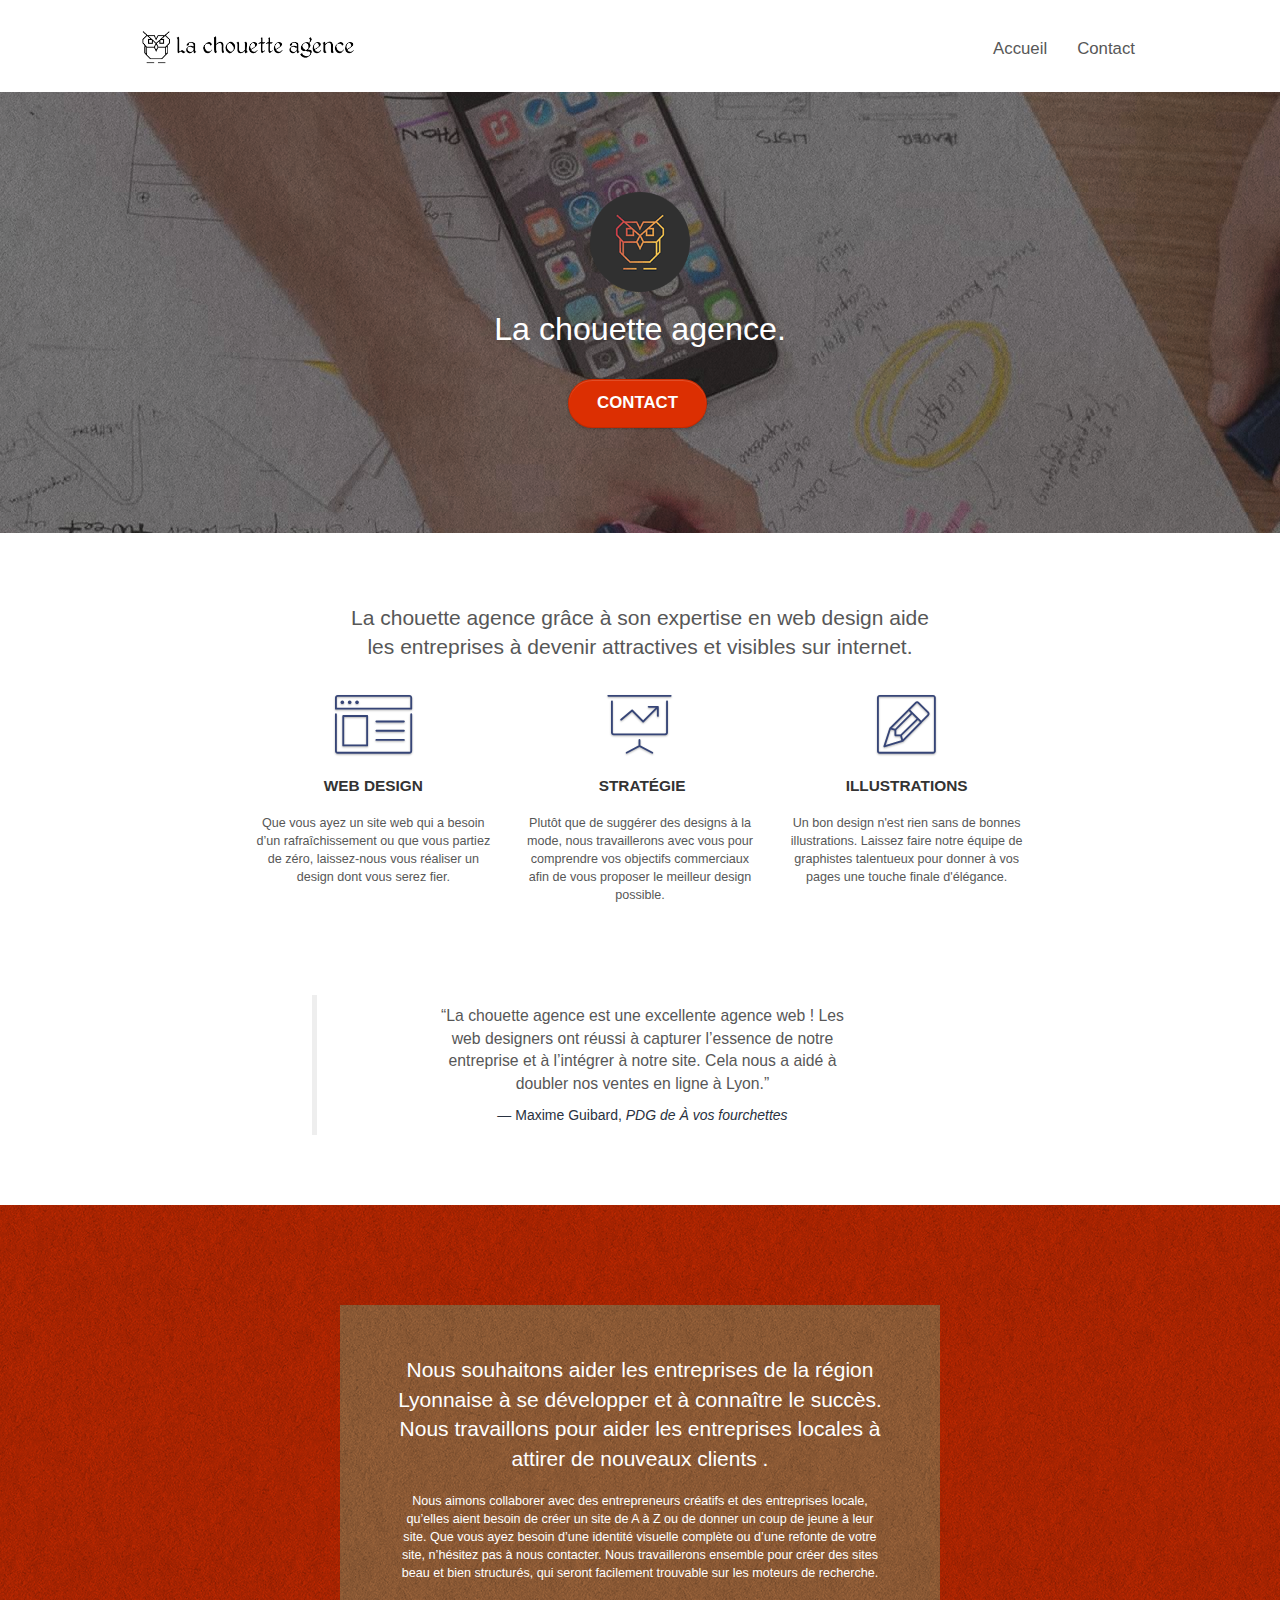
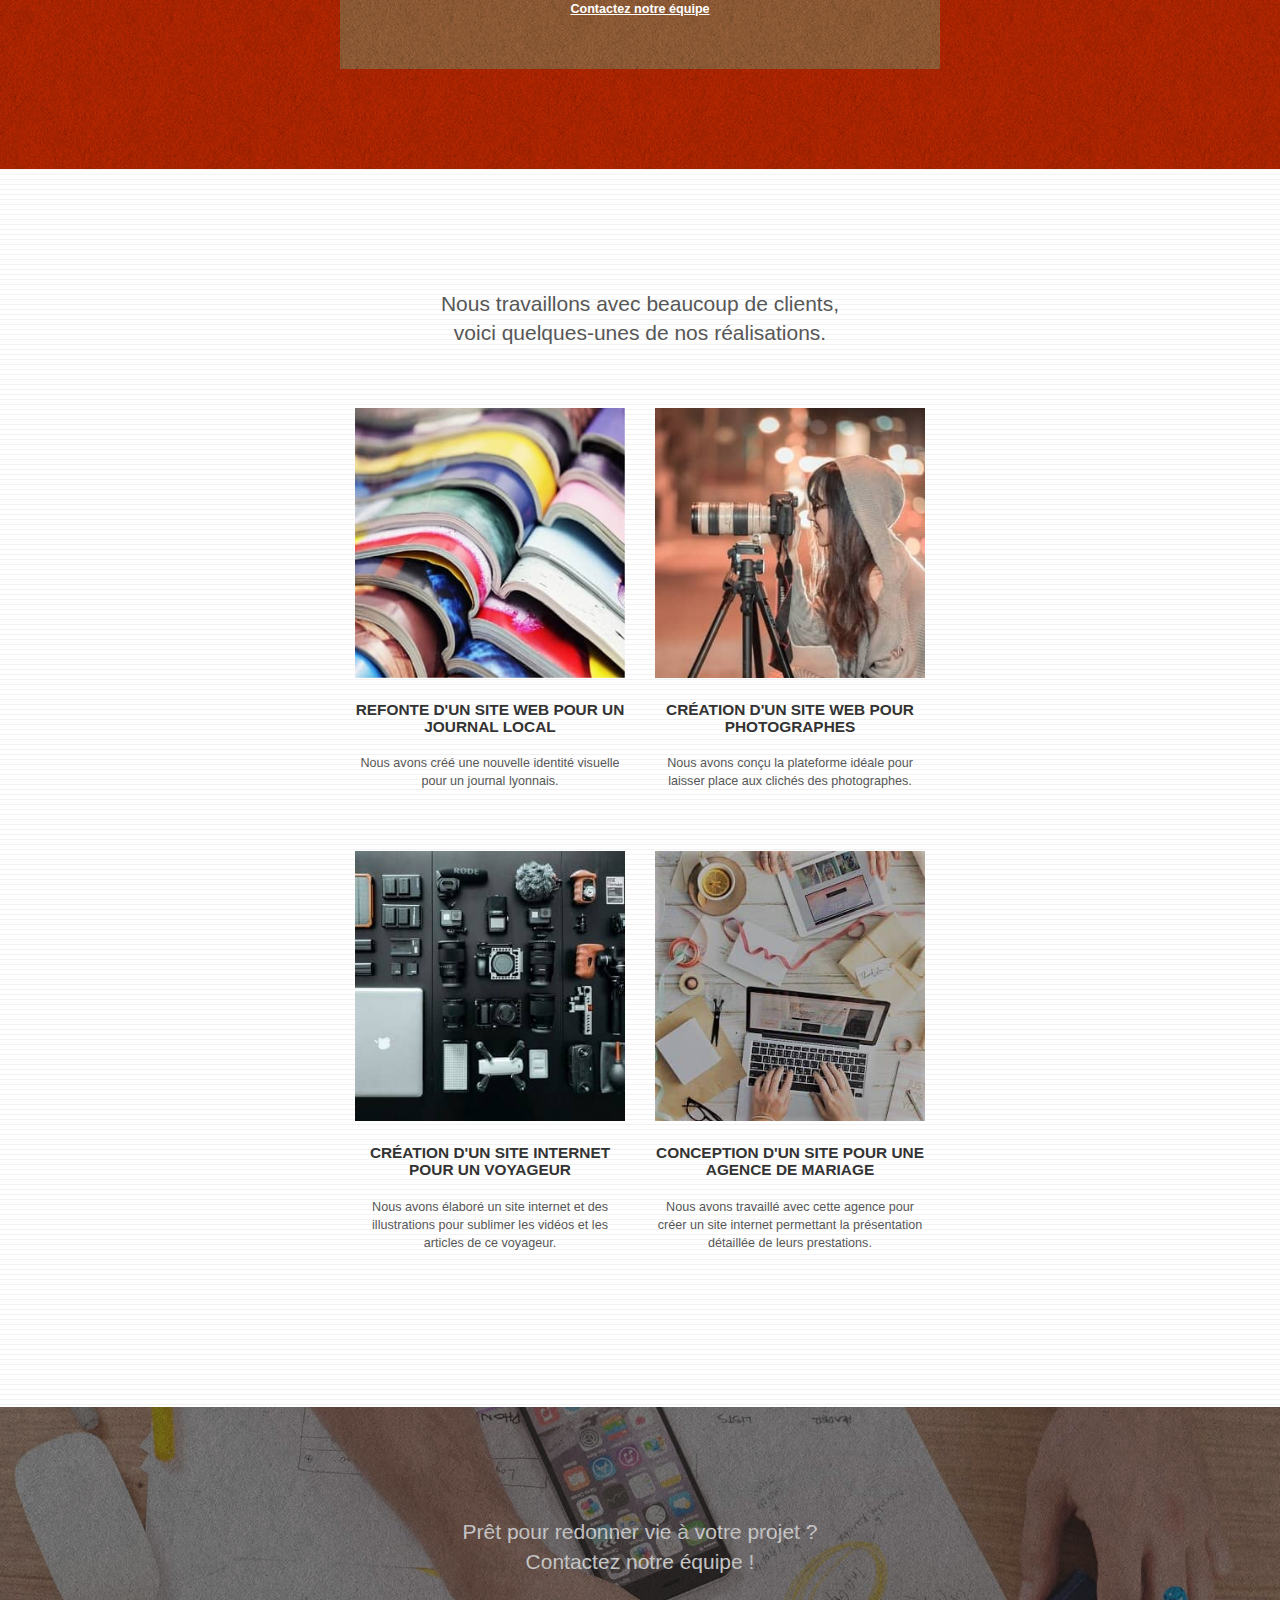
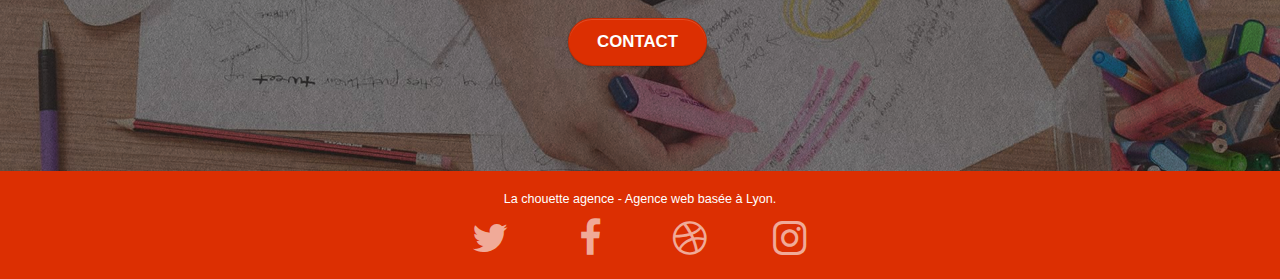
<file: index.html>
<!doctype html>
<html lang="fr">
<head>
    <meta charset="utf-8">
    <meta name="keywords" content="entreprise web design Lyon">
    <meta name="description" content="La chouette agence est une entreprise de web design basée à Lyon. 
	Notre travail combine créativité et qualité pour des marques et des entreprises qui se tournent vers l'avenir.">
	<meta name="viewport" content="width=device-width, initial-scale=1.0, viewport-fit=cover">
	<link rel="shortcut icon" type="image/png" href="favicon.jpg">
	<script async src="./js/jquery-2.1.0.min.js"></script>
	<script async src="./js/bootstrap.min.js"></script>
	<link rel="stylesheet" type="text/css" href="./css/bootstrap.min.css">
	<link rel="stylesheet" type="text/css" href="style.min.css">

    <title>Travaillez avec la meilleur entreprise de web design Lyonnaise! - La chouette agence</title>

    
<!-- Analytics -->
 
<!-- Analytics END -->
    
</head>
<body>
<!-- Principal conteneur -->
<div class="page-container">
    
<!-- bloc-0 -->
<header class="bloc bgc-white l-bloc " id="bloc-0">
	<div class="container bloc-sm">

		<nav class="navbar row " aria-label="Menu principal">
			<div class="navbar-header">
				<a class="navbar-brand" href="index.html"><img src="img/la-chouette-agence.png" alt="Nom de l'agence accompagné du logo de l'entreprise" height="40" /></a>
				<button id="nav-toggle" type="button" class="ui-navbar-toggle navbar-toggle" data-toggle="collapse" data-target=".navbar-1">
					<span class="sr-only">Toggle navigation</span><span class="icon-bar"></span><span class="icon-bar"></span><span class="icon-bar"></span>
				</button>
			</div>
			<div class="collapse navbar-collapse navbar-1 special-dropdown-nav">
				<ul class="site-navigation nav navbar-nav">
					<li>
						<a href="index.html">Accueil</a>
					</li>
					<li>
					</li>
					<li>
						<a href="page2.html">Contact</a>
					</li>
				</ul>
			</div>
		</nav>
	</div>
</header>
<!-- bloc-0 END -->

<!-- bloc-1-presentation -->
<section class="bloc bgc-dark-slate-blue bg-banniere d-bloc bg-t-edge bloc-bg-texture texture-paper b-parallax" aria-label="Présentation de l'entreprise" id="bloc-1-hero">
	<div class="container bloc-lg">
		<div class="row tight-width-whitespace">
			<div class="col-sm-12">
				<img src="img/logo.png" class="center-block image-resize-mode" width="100" alt="logo de l'entreprise en forme de chouette bien sûr" />
				<h1 class="text-center hero-bloc-text tc-white ">
					La chouette agence.
				</h1>
				<div class="text-center">
					<a href="page2.html" class="btn btn-lg btn-clean btn-rd cta-hero btn-atomic-tangerine" id="cta-hero">Contact</a>
				</div>
			</div>
		</div>
	</div>
</section>
<!-- bloc-1-presentation END -->

<!-- bloc-2-services -->
<section class="bloc bgc-white l-bloc" aria-label="Nos services" id="bloc-2-services">
	<div class="container bloc-md">
		<div class="row">
			<div class="col-sm-12 text-center">
				<h2>La chouette agence grâce à son expertise en web design aide
					<br/>les entreprises à devenir attractives et visibles sur internet.</h2>
			</div>
		</div>
		<div class="row voffset-lg med-width-whitespace">
			<figure class="col-sm-4">
				<div class="text-center">
					<span class="et-icon-browser sm-shadow icon-dark-slate-blue icons icon-lg"></span>
				</div>
				<h3 class="mg-md text-center">
					Web design
				</h3>
				<p class="text-center ">
					Que vous ayez un site web qui a besoin d&rsquo;un rafraîchissement ou que vous partiez de zéro, laissez-nous vous réaliser un design dont vous serez fier.
				</p>
			</figure>
			<figure class="col-sm-4">
				<div class="text-center">
					<span class="et-icon-presentation sm-shadow icon-dark-slate-blue icons icon-lg"></span>
				</div>
				<h3 class="mg-md text-center">
					&nbsp;Stratégie
				</h3>
				<p class="text-center ">
					Plutôt que de suggérer des designs à la mode, nous travaillerons avec vous pour comprendre vos objectifs commerciaux afin de vous proposer le meilleur design possible.<br>
				</p>
			</figure>
			<figure class="col-sm-4">
				<div class="text-center">
					<span class="et-icon-edit sm-shadow icon-dark-slate-blue icons icon-lg"></span>
				</div>
				<h3 class="mg-md text-center">
					Illustrations
				</h3>
				<p class="text-center ">
					Un bon design n'est rien sans de bonnes illustrations. Laissez faire notre équipe de graphistes talentueux pour donner à vos pages une touche finale d'élégance.
				</p>
			</figure>
		</div>
		<div class="row voffset-lg voffset">
			<div class="col-xs-12 col-md-8 col-md-offset-2 text-center">
				<figure>
					<blockquote class="blockquote">
						<p>“La chouette agence est une excellente agence web ! Les 
							<br/>web designers ont réussi à capturer l’essence de notre 
							<br/>entreprise et à l’intégrer à notre site. Cela nous a aidé à 
							<br/>doubler nos ventes en ligne à Lyon.”</p>
							<footer class="blockquote-footer">Maxime Guibard, <cite title="Source Title">PDG de &Agrave; vos fourchettes</cite></footer>
						</blockquote>
				</figure>

			</div>
		</div>
	</div>
</section>
<!-- bloc-2-services END -->

<!-- bloc-3-what-i-do -->
<section class="bloc tc-white bgc-atomic-tangerine bg-presentation d-bloc bloc-bg-texture texture-paper b-parallax" aria-label="Ce que nous faisons" id="bloc-3-what-i-do">
	<div class="container bloc-lg">
		<div class="row tight-width-whitespace black-background">
			<div class="col-sm-12">
				<h2 class="mg-md text-center tc-white">
					Nous souhaitons aider les entreprises de la région Lyonnaise à se développer et à connaître le succès. Nous travaillons pour aider les entreprises locales à attirer de nouveaux clients .<br>
				</h2>
				<p class="text-center white">
					Nous aimons collaborer avec des entrepreneurs créatifs et des entreprises locale, qu’elles aient besoin de créer un site de A à Z ou de donner un coup de jeune à leur site. 
					Que vous ayez besoin d’une identité visuelle complète ou d’une refonte de votre site, n’hésitez pas à nous contacter. Nous travaillerons ensemble pour créer des sites beau et bien structurés, qui seront facilement trouvable sur les moteurs de recherche. <br><br><a class="ltc-white bold-link" href="page2.html">Contactez notre équipe</a><br>
				</p>
			</div>
		</div>
	</div>
</section>
<!-- bloc-3-what-i-do END -->

<!-- bloc-4-portfolio -->
<section class="bloc bgc-white bg-lines-h2-bg bg-repeat l-bloc" aria-label="portfolio" id="bloc-4-portfolio">
	<div class="container bloc-lg">
		<div class="row">
			<div class="col-sm-12 text-center">
				<h2>Nous travaillons avec beaucoup de clients,
					<br/> voici quelques-unes de nos réalisations.</h2>
			</div>
		</div>
		<div class="row tight-width-whitespace portfolio-row">
			<div class="col-sm-6">
				<a href="#" data-lightbox="img/resize-1.jpg" data-gallery-id="gallery-1" data-caption="Refonte d'un site web pour un journal local" data-frame="snapshot-lb"><img src="img/resize-1.jpg" alt="Photo illustrant notre projet pour le site d'un journal Lyonnais" class="img-responsive portfolio-thumb center-block" /></a>
				<h3 class="mg-md text-center">
					Refonte d'un site web pour un journal local
				</h3>
				<p class="text-center">
					Nous avons créé une nouvelle identité visuelle pour un journal lyonnais.
				</p>
			</div>
			<div class="col-sm-6">
				<a href="#" data-lightbox="img/resize-2.jpg" data-gallery-id="gallery-1" data-caption="Création d'un site web pour photographes" data-frame="snapshot-lb"><img src="img/resize-2.jpg" class="img-responsive portfolio-thumb center-block" alt="Illustration du projet réalisé pour un photographe professionnel" /></a>
				<h3 class="mg-md text-center">
					Création d'un site web pour photographes
				</h3>
				<p class="text-center">
					Nous avons conçu la plateforme idéale pour laisser place aux clichés des photographes.
				</p>
			</div>
		</div>
		<div class="row tight-width-whitespace portfolio-row">
			<div class="col-sm-6">
				<a href="#" data-lightbox="img/3.jpg" data-gallery-id="gallery-1" data-caption="Création d'un site internet pour un voyageur" data-frame="snapshot-lb"><img src="img/3.jpg" class="img-responsive portfolio-thumb center-block" alt="Photo du projet de blog pour un site orienté voyage."/></a>
				<h3 class="mg-md text-center">
					Création d'un site internet pour un voyageur
				</h3>
				<p class="text-center">
					Nous avons élaboré un site internet et des illustrations pour sublimer les vidéos et les articles de ce voyageur.
				</p>
			</div>
			<div class="col-sm-6">
				<a href="#" data-lightbox="img/4.jpg" data-gallery-id="gallery-1" data-caption="Conception d'un site pour une agence de mariage" data-frame="snapshot-lb"><img src="img/4.jpg" class="img-responsive portfolio-thumb center-block" alt="Illustration du site réalisé pour une agence de mariage." /></a>
				<h3 class="mg-md text-center">
					Conception d'un site pour une agence de mariage
				</h3>
				<p class="text-center">
					Nous avons travaillé avec cette agence pour créer un site internet permettant la présentation détaillée de leurs prestations.
				</p>
			</div>
		</div>
	</div>
</section>
<!-- bloc-4-portfolio END -->

<!-- bloc-5-cta -->
<section class="bloc bgc-dark-slate-blue bg-banniere d-bloc bloc-bg-texture texture-paper" aria-label="Envie de travailler avec nous ?" id="bloc-5-cta">
	<div class="container bloc-lg">
		<div class="row">
			<h2 class="mg-md text-center tc-white">
				Prêt pour redonner vie à votre projet ?<br>Contactez notre équipe !
			</h2>
			<div class="col-sm-12 text-center">
				<a href="page2.html" class="btn btn-atomic-tangerine btn-clean btn-rd btn-lg cta-hero">Contact</a>
			</div>
		</div>
	</div>
</section>
<!-- bloc-5-cta END -->

<!-- Footer - bloc-8 -->
<footer class="bloc bgc-atomic-tangerine d-bloc" id="bloc-8">
	<div class="container bloc-sm">
		<div class="row">
			<div class="col-sm-12">
				<p class="text-center white">
					La chouette agence - Agence web basée à Lyon.<br>
				</p>
				<div class="row row-no-gutters social">
					<div class="col-sm-3">
						<div class="text-center">
							<a class="social" aria-label="Twitter" href="#"><figure class="fa fa-twitter icon-md"></figure></a>
						</div>
					</div>
					<div class="col-sm-3">
						<div class="text-center">
							<a class="social" aria-label="Facebook" href="#"><figure class="fa fa-facebook icon-md"></figure></a>
						</div>
					</div>
					<div class="col-sm-3">
						<div class="text-center">
							<a class="social" aria-label="Dribbble" href="#"><span class="fa fa-dribbble icon-md"></span></a>
						</div>
					</div>
					<div class="col-sm-3">
						<div class="text-center">
							<a class="social" aria-label="Instagram" href="#"><span class="fa fa-instagram icon-md"></span></a>
						</div>
					</div>
				</div>
			</div>
		</div>
	</div>
</footer>
<!-- Footer - bloc-8 END -->

</div>
<!-- Principal conteneur END -->
<link rel="stylesheet" type="text/css" href="./css/bootstrap.min.css">
<link rel="stylesheet" type="text/css" href="style.min.css">
<link rel="stylesheet" type="text/css" href="./css/font-awesome.min.css">
<link rel="stylesheet" type="text/css" href="./css/et-line.min.css">
<script src="./js/bootstrap.min.js"></script>
<script src="./js/blocs.min.js"></script>
<script async src="./js/jquery.touchSwipe.min.js"></script>
<script  src="./js/gmaps.min.js"></script>

</body>
</html>
</file>
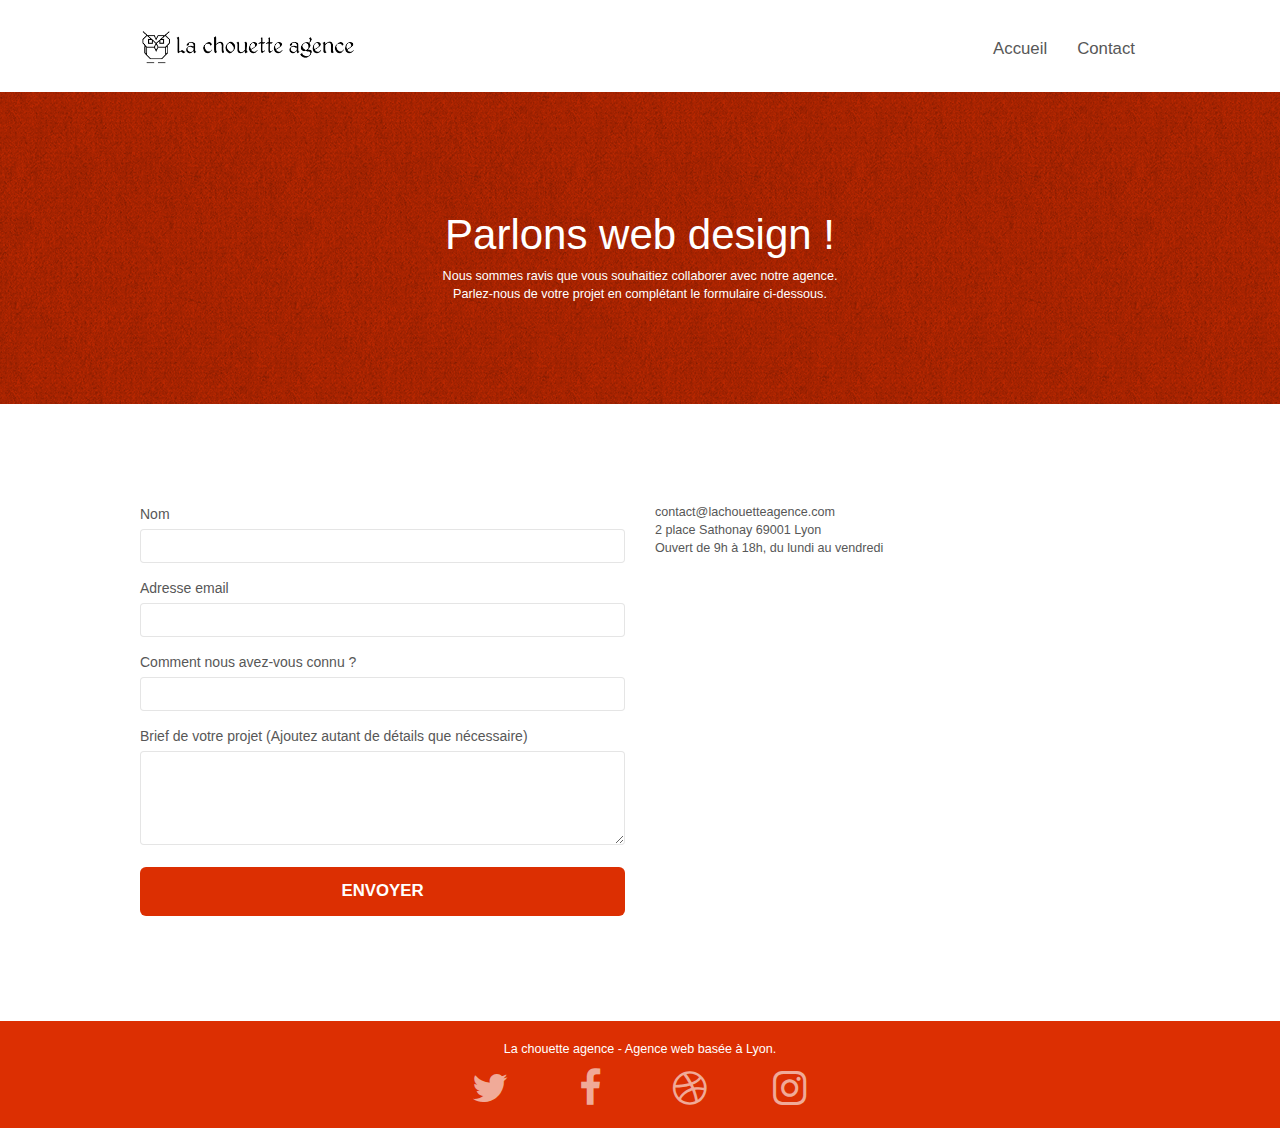
<file: page2.html>
<!doctype html>
<html lang="fr">
<head>
    <meta charset="utf-8">
    <meta name="keywords" content="contact entreprise web design Lyon">
    <meta name="description" content="Contactez la chouette agence pour toute vos création de web design. 
	Compagnie basée sur Lyon qui allie créativité et qualité pour pour donner à nos client un site à la hauteur de leurs ambitions.">
    <meta name="viewport" content="width=device-width, initial-scale=1.0, viewport-fit=cover">
	<link rel="shortcut icon" type="image/png" href="favicon.jpg">
	<link rel="stylesheet" type="text/css" href="./css/bootstrap.min.css">
	<link rel="stylesheet" type="text/css" href="style.min.css">
	<script async src="./js/jquery-2.1.0.min.js"></script>
	<script async src="./js/bootstrap.min.js"></script>
	

    <title>Contactez la chouette agence</title>

    
<!-- Analytics -->
 
<!-- Analytics END -->
    
</head>
<body>
<!-- Principal conteneur -->
<div class="page-container">
    
<!-- bloc-0 -->
<header class="bloc bgc-white l-bloc " id="bloc-0">
	<div class="container bloc-sm">
		<nav class="navbar row" aria-label="Menu principal">
			<div class="navbar-header">
				<a class="navbar-brand" href="index.html"><img src="img/la-chouette-agence.png" alt="atlanta web design logo" height="40" /></a>
				<button id="nav-toggle" type="button" class="ui-navbar-toggle navbar-toggle" data-toggle="collapse" data-target=".navbar-1">
					<span class="sr-only">Toggle navigation</span><span class="icon-bar"></span><span class="icon-bar"></span><span class="icon-bar"></span>
				</button>
			</div>
			<div class="collapse navbar-collapse navbar-1 special-dropdown-nav">
				<ul class="site-navigation nav navbar-nav">
					<li>
						<a href="index.html">Accueil</a>
					</li>
					<li>
					</li>
					<li>
						<a href="page2.html">Contact</a>
					</li>
				</ul>
			</div>
		</nav>
	</div>
</header>
<!-- bloc-0 END -->

<!-- bloc-6 -->
<section class="bloc bg-dots-bg bg-repeat bgc-atomic-tangerine d-bloc bloc-bg-texture texture-paper" aria-label="Envie de collaborer ?" id="bloc-6">
	<div class="container bloc-lg">
		<div class="row">
			<div class="col-sm-12">
				<h1 class="text-center hero-bloc-text tc-white">
					Parlons web design !
				</h1>
				<p class="text-center mg-lg tc-white tight-width-whitespace">
					Nous sommes ravis que vous souhaitiez collaborer avec notre agence.<br>
					Parlez-nous de votre projet en complétant le formulaire ci-dessous.
				</p>
			</div>
		</div>
	</div>
</section>
<!-- bloc-6 END -->

<!-- bloc-7 -->
<article class="bloc bgc-white l-bloc" aria-label="formulaire de contact" id="bloc-7">
	<div class="container bloc-lg">
		<div class="row">
			<div class="col-sm-6">
				<form id="form_1" novalidate success-msg="Your message has been sent." fail-msg="Sorry it seems that our mail server is not responding, Sorry for the inconvenience!">
					<div class="form-group">
						<label for="name">
							Nom
						</label>
						<input id="name" class="form-control" required />
					</div>
					<div class="form-group">
						<label for="email">
							Adresse email
						</label>
						<input id="email" class="form-control" type="email" required />
					</div>
					<div class="form-group">
						<label for="input_504">
							Comment nous avez-vous connu ?
						</label>
						<input class="form-control" type="email" required id="input_504" />
					</div>
					<div class="form-group">
						<label for="message">
							Brief de votre projet (Ajoutez autant de détails que nécessaire)<br>
						</label><textarea id="message" class="form-control" rows="4" cols="50" required></textarea>
					</div> 
					<button class="bloc-button btn btn-lg btn-block cta-hero btn-atomic-tangerine" type="submit">
						Envoyer
					</button>
				</form>
			</div>
			<div class="col-sm-6">
				<p>
					contact@lachouetteagence.com<br>2 place Sathonay 69001 Lyon<br>Ouvert de 9h à 18h, du lundi au vendredi<br>
				</p>
			</div>
		</div>
	</div>
</article>
<!-- bloc-7 END -->

<!-- ScrollToTop Button -->
<a class="bloc-button btn btn-d scrollToTop" onclick="scrollToTarget('1')"><span class="fa fa-chevron-up"></span></a>
<!-- ScrollToTop Button END-->


<!-- Footer - bloc-8 -->
<footer class="bloc bgc-atomic-tangerine d-bloc" id="bloc-8">
	<div class="container bloc-sm">
		<div class="row">
			<div class="col-sm-12">
				<p class="text-center white">
					La chouette agence - Agence web basée à Lyon.<br>
				</p>
				<div class="row row-no-gutters social">
					<div class="col-sm-3">
						<div class="text-center">
							<a class="social" aria-label="Twitter" href="#"><span class="fa fa-twitter icon-md"></span></a>
						</div>
					</div>
					<div class="col-sm-3">
						<div class="text-center">
							<a class="social" aria-label="Facebook" href="#"><span class="fa fa-facebook icon-md"></span></a>
						</div>
					</div>
					<div class="col-sm-3">
						<div class="text-center">
							<a class="social" aria-label="Dribbble" href="#"><span class="fa fa-dribbble icon-md"></span></a>
						</div>
					</div>
					<div class="col-sm-3">
						<div class="text-center">
							<a class="social" aria-label="Instagram" href="#"><span class="fa fa-instagram icon-md"></span></a>
						</div>
					</div>
				</div>
			</div>
		</div>
	</div>
</footer>
<!-- Footer - bloc-8 END -->

</div>
<!-- Principal conteneur END -->
<link rel="stylesheet" type="text/css" href="./css/font-awesome.min.css">
<link rel="stylesheet" type="text/css" href="./css/et-line.min.css">
<script src="./js/blocs.min.js"></script>
<script src="./js/jqBootstrapValidation.js"></script>
<script asyn src="./js/formHandler.js"></script>


</body>
</html>
</file>
<file: style.min.css>
body{margin:0;padding:0;background:#fff;overflow-x:hidden;-webkit-font-smoothing:antialiased;-moz-osx-font-smoothing:grayscale}a,button{transition:all .3s ease-in-out;outline:#dc2f02}a:hover{text-decoration:none;cursor:pointer}#page-loading-blocs-notifaction{position:fixed;top:0;bottom:0;width:100%;z-index:100000;background:#fff url(img/pageload-spinner.gif) no-repeat center center}.bloc{width:100%;clear:both;background:50% 50% no-repeat;padding:0 50px;-webkit-background-size:cover;-moz-background-size:cover;-o-background-size:cover;background-size:cover;position:relative}.bloc .container{padding-left:0;padding-right:0}.bloc-lg{padding:100px 50px}.bloc-md{padding:50px}.bloc-sm{padding:20px 50px}.bg-b-edge,.bg-bl-edge,.bg-br-edge,.bg-center,.bg-l-edge,.bg-r-edge,.bg-repeat,.bg-t-edge,.bg-tl-edge,.bg-tr-edge{-webkit-background-size:auto!important;-moz-background-size:auto!important;-o-background-size:auto!important;background-size:auto!important}.bg-repeat{background:repeat}.bg-t-edge{background:top no-repeat}.bloc-bg-texture::before{content:"";background-size:2px 2px;position:absolute;top:0;bottom:0;left:0;right:0}.texture-paper::before{background:url(img/texture-paper.png);background-size:280px 280px}.b-parallax{background-attachment:fixed}.d-bloc{color:rgba(255,255,255,.7)}.d-bloc button:hover{color:rgba(255,255,255,.9)}.d-bloc .icon-round,.d-bloc .icon-rounded,.d-bloc .icon-semi-rounded-a,.d-bloc .icon-semi-rounded-b,.d-bloc .icon-square{border-color:rgba(255,255,255,.9)}blockquote footer{color:#293241}.d-bloc .divider-h span{border-color:rgba(255,255,255,.2)}.d-bloc .a-btn,.d-bloc .navbar a,.d-bloc .navbar-brand,.d-bloc a .icon-lg,.d-bloc a .icon-md,.d-bloc a .icon-sm,.d-bloc a .icon-xl,.d-bloc h1 a,.d-bloc h2 a,.d-bloc h3 a,.d-bloc h4 a,.d-bloc h5 a,.d-bloc h6 a,.d-bloc p a{color:rgba(255,255,255,.6)}.d-bloc .a-btn:hover,.d-bloc .navbar a:hover,.d-bloc .navbar-brand:hover,.d-bloc a:hover .icon-lg,.d-bloc a:hover .icon-md,.d-bloc a:hover .icon-sm,.d-bloc a:hover .icon-xl,.d-bloc h1 a:hover,.d-bloc h2 a:hover,.d-bloc h3 a:hover,.d-bloc h4 a:hover,.d-bloc h5 a:hover,.d-bloc h6 a:hover,.d-bloc p a:hover{color:rgba(255,255,255,1)}.d-bloc .navbar-toggle .icon-bar{background:rgba(255,255,255,1)}.d-bloc .btn-wire,.d-bloc .btn-wire:hover{color:rgba(255,255,255,1);border-color:rgba(255,255,255,1)}.d-bloc .panel{color:rgba(0,0,0,.5)}.d-bloc .panel button:hover{color:rgba(0,0,0,.7)}.d-bloc .panel icon{border-color:rgba(0,0,0,.7)}.d-bloc .panel .divider-h span{border-color:rgba(0,0,0,.1)}.d-bloc .panel .a-btn{color:rgba(0,0,0,.6)}.d-bloc .panel .a-btn:hover{color:rgba(0,0,0,1)}.d-bloc .panel .btn-wire,.d-bloc .panel .btn-wire:hover{color:rgba(0,0,0,.7);border-color:rgba(0,0,0,.3)}.d-bloc .panel,.l-bloc{color:rgba(0,0,0,.5)}.d-bloc .panel button:hover,.l-bloc button:hover{color:rgba(0,0,0,.7)}.l-bloc .icon-round,.l-bloc .icon-rounded,.l-bloc .icon-semi-rounded-a,.l-bloc .icon-semi-rounded-b,.l-bloc .icon-square{border-color:rgba(0,0,0,.7)}.d-bloc .panel .divider-h span,.l-bloc .divider-h span{border-color:rgba(0,0,0,.1)}.d-bloc .panel .a-btn,.l-bloc .a-btn,.l-bloc .navbar a,.l-bloc .navbar-brand,.l-bloc a .icon-lg,.l-bloc a .icon-md,.l-bloc a .icon-sm,.l-bloc a .icon-xl,.l-bloc h1 a,.l-bloc h2 a,.l-bloc h3 a,.l-bloc h4 a,.l-bloc h5 a,.l-bloc h6 a,.l-bloc p a{color:rgba(0,0,0,.6)}.d-bloc .panel .a-btn:hover,.l-bloc .a-btn:hover,.l-bloc .navbar a:hover,.l-bloc .navbar-brand:hover,.l-bloc a:hover .icon-lg,.l-bloc a:hover .icon-md,.l-bloc a:hover .icon-sm,.l-bloc a:hover .icon-xl,.l-bloc h1 a:hover,.l-bloc h2 a:hover,.l-bloc h3 a:hover,.l-bloc h4 a:hover,.l-bloc h5 a:hover,.l-bloc h6 a:hover,.l-bloc p a:hover{color:rgba(0,0,0,1)}.l-bloc .navbar-toggle .icon-bar{color:rgba(0,0,0,.6)}.d-bloc .panel .btn-wire,.d-bloc .panel .btn-wire:hover,.l-bloc .btn-wire,.l-bloc .btn-wire:hover{color:rgba(0,0,0,.7);border-color:rgba(0,0,0,.3)}.voffset{margin-top:30px}.voffset-lg{margin-top:80px}.row-no-gutters{margin-right:0;margin-left:0}.row.row-no-gutters>[class*=" col-"],.row.row-no-gutters>[class^=col-]{padding-right:0;padding-left:0}#bloc-1-hero h1{font-size:2.3em}.navbar{margin-bottom:0;z-index:1}.navbar-brand{height:auto;padding:3px 15px;font-size:1.5em;font-weight:400;font-weight:600;line-height:44px}.navbar-brand img{max-height:200px;margin:0 5px 0 0;display:inline}.navbar-brand img[src$=svg]{min-width:100px}.nav-center .navbar-brand img{margin:0}.navbar .nav{padding-top:2px;margin-right:-16px;float:right;z-index:1}.nav>li{float:left;margin-top:4px;font-size:1.2em}.navbar-nav .open .dropdown-menu>li>a{text-align:inherit}.nav>li a:focus,.nav>li a:hover{background:0 0}.navbar-toggle{margin:10px 10px 0 0;border:0}.navbar-toggle:hover{background:0 0!important}.navbar-toggle .icon-bar{background-color:rgba(0,0,0,.5);width:26px}.nav-invert .navbar .nav{float:left}.nav-invert .navbar-brand,.nav-invert .navbar-header{float:right;position:relative;z-index:2}@media (min-width:768px){.site-navigation{position:absolute;top:50%;right:20px;transform:translate(0,-50%);-webkit-transform:translateY(-50%)}.nav>li .dropdown-menu a,.nav>li .dropdown-menu a:hover{color:#484848}.nav-invert .site-navigation{left:0;right:0}.nav-center{text-align:center}.nav-center .navbar-header{width:100%}.nav-center .nav>li,.nav-center .navbar-brand,.nav-center .navbar-header{float:none;display:inline-block}.nav-center .site-navigation{position:relative;width:100%;right:0;margin-right:0;margin-top:20px}.nav-center.mini-nav .navbar-toggle{float:none;margin:10px auto 0}}.nav>li>.dropdown a{background:0 0!important;display:block;padding:14px 15px}nav .caret{margin:0 5px}.dropdown-menu .dropdown-menu{top:-8px;left:100%}.dropdown-menu .dropmenu-flow-right{top:100%;left:0;margin-left:-1px;border-top-left-radius:0;border-top-right-radius:0}.dropdown-menu .dropdown span{border:4px solid #000;border-top-color:transparent;border-right-color:transparent;border-bottom-color:transparent;margin:6px -5px 0 0!important;float:right}.mg-md{margin-top:10px;margin-bottom:20px}.mg-lg{margin-top:10px;margin-bottom:40px}.btn{margin:0 5px 5px 0}.btn.pull-right{margin:0 0 5px 5px}.btn-d,.btn-d:focus,.btn-d:hover{color:#fff;background:rgba(0,0,0,.3)}button{outline:0!important}.btn-rd{border-radius:40px}.btn-clean{border:1px solid rgba(0,0,0,.08);border-bottom-color:rgba(0,0,0,.1);text-shadow:0 1px 0 rgba(0,0,1,.1);box-shadow:0 1px 3px rgba(0,0,1,.25),inset 0 1px 0 0 rgba(255,255,255,.15)}.icon-md{font-size:2.8em!important}.icon-lg{font-size:4.2em!important}.sm-shadow{text-shadow:0 1px 2px rgba(0,0,0,.3)}.panel-sq,.panel-sq .panel-footer,.panel-sq .panel-heading{border-radius:0}.panel-rd{border-radius:30px}.panel-rd .panel-heading{border-radius:29px 29px 0 0}.panel-rd .panel-footer{border-radius:0 0 29px 29px}.form-control{border-color:rgba(0,0,0,.1);box-shadow:none}.scrollToTop{width:40px;height:40px;position:fixed;bottom:20px;right:20px;opacity:0;z-index:500;transition:all .3s ease-in-out}.scrollToTop span{margin-top:6px}.showScrollTop{font-size:1em;opacity:1}a[data-lightbox]{position:relative;display:block;text-align:center}a[data-lightbox]:hover::before{content:"+";font-family:HelveticaNeue-Light,"Helvetica Neue Light","Helvetica Neue",Helvetica,Arial;font-size:2.7em;width:50px;height:50px;margin-left:-25px;border-radius:50%;background:rgba(0,0,0,.6);color:#fff;font-weight:100;z-index:1;position:absolute;top:50%;transform:translateY(-50%);-webkit-transform:translateY(-50%)}a[data-lightbox]:hover img{opacity:.6;-webkit-animation-fill-mode:none;animation-fill-mode:none}#lightbox-modal{display:flex;align-items:center}#lightbox-modal .modal-dialog{width:90%;max-width:900px;margin:0 auto 0}#lightbox-modal .modal-dialog img{max-height:90vh;margin:0 auto}.lightbox-caption{padding:20px;color:#fff;background:rgba(0,0,0,.5);position:absolute;left:15px;right:15px;bottom:5px}.close-lightbox{color:#fff;font-size:2.5em;position:absolute;top:20px;right:20px;z-index:20;background:rgba(0,0,0,.5);border:none;line-height:30px;padding:0 9px 5px;opacity:.3}.close-lightbox:hover,.next-lightbox:hover,.prev-lightbox:hover{opacity:1;color:#fff}.next-lightbox,.prev-lightbox{font-size:1.3em;color:rgba(255,255,255,.9);background:rgba(0,0,0,.5);transition:all .2s ease-in-out;position:absolute;top:45%;z-index:1;opacity:.4}.next-lightbox{padding:6px 8px 1px 13px;right:25px}.prev-lightbox{padding:6px 13px 1px 10px;left:25px}.snapshot-lb .modal-body{padding-bottom:45px}.snapshot-lb .lightbox-caption{padding:0;color:rgba(0,0,0,.5);background:0 0}.btn,a,h1,h2,h3,h4,h5,h6,label,p{font-family:helvetica;font-weight:400;color:#575757!important}.container{max-width:1000px}.hero-bloc-text{font-size:3em}.hero-bloc-text-sub{font-size:3.1em}.statement-bloc-text{line-height:26px;font-style:italic;font-size:1.5em;text-align:center;font-weight:lighter;max-width:520px;margin:auto auto auto auto}p{font-size:.9em}.tight-width-whitespace{max-width:600px;margin:auto auto auto auto}.h1{font-size:1.9em;font-family:"Open Sans"}.cta-hero{margin-top:22px;color:#fff!important;text-transform:uppercase;padding:12px 28px 12px 28px;font-size:1.2em;font-weight:700}.social{max-width:400px;margin:auto auto auto auto}h2{font-size:1.5em;line-height:1.4em}h3{font-size:1.1em;text-transform:uppercase;font-weight:700;color:#333!important}.med-width-whitespace{max-width:800px;margin:auto auto auto auto;box-shadow:0 0 0 #000}h1{color:#333!important}h4{color:#333!important}.icons{margin-bottom:14px;margin-top:24px}.white{color:#fff!important}.portfolio-thumb{margin-bottom:24px}.portfolio-row{margin-bottom:44px;margin-top:50px}.avatar{box-shadow:0 4px 9px rgba(0,0,0,.3)}.black-background{background-color:rgba(165,147,99,.7);padding:40px 40px 40px 40px}.bold-link{font-weight:900;text-decoration:underline!important}.bgc-white{background-color:#fff}.bgc-dark-slate-blue{background-color:#364577}.bgc-atomic-tangerine{background-color:#dc2f02}.tc-white{color:#fff!important}.btn-atomic-tangerine{background:#dc2f02;color:#fff!important}.btn-atomic-tangerine:hover{background:#dc2f02!important;color:#fff!important}.ltc-white{color:#fff!important}.ltc-white:hover{color:#ccc!important}.ltc-atomic-tangerine{color:#dc2f02!important}.ltc-atomic-tangerine:hover{color:#dc2f02!important}.icon-dark-slate-blue{color:#364577!important;border-color:#364577!important}.bg-dots-bg{background-image:url(img/dots-bg.png)}.bg-lines-h2-bg{background-image:url(img/lines-h2-bg.png)}.bg-banniere{background-image:url(img/la-chouette-agence-banniere.jpg)}.bg-presentation{background-image:url(img/image-de-presentation.jpg)}@media (max-width:1024px){.bloc{padding-left:20px;padding-right:20px}.bloc-tile-2.full-width-bloc .container,.bloc-tile-3.full-width-bloc .container,.bloc-tile-4.full-width-bloc .container,.bloc.full-width-bloc{padding-left:0;padding-right:0}}@media (max-width:992px) and (min-width:768px){.navbar .nav{max-width:80%}.nav-center.navbar .nav{max-width:100%}}@media only screen and (min-width:768px) and (max-width:1024px) and (orientation:landscape){.b-parallax{background-attachment:scroll}}@media only screen and (min-width:1024px) and (max-width:1366px) and (-webkit-min-pixel-ratio:1.5){.b-parallax{background-attachment:scroll}}@media (max-width:991px){.container{width:100%}.b-parallax{background-attachment:scroll}#hero-bloc,.page-container{overflow-x:hidden;position:relative}.bloc{padding-left:constant(safe-area-inset-left);padding-right:constant(safe-area-inset-right)}.bloc-group,.bloc-group .bloc{display:block;width:100%}.bloc-fill-screen .fill-bloc-bottom-edge,.bloc-fill-screen .fill-bloc-top-edge{padding:0 20px;padding-left:constant(safe-area-inset-left);padding-right:constant(safe-area-inset-right)}}@media (max-width:767px){.page-container{overflow-x:hidden;position:relative}#disqus_thread,h1,h2,h3,h4,h5,h6,p{padding-left:10px!important;padding-right:10px!important}.b-parallax{background-attachment:scroll}.navbar .nav{padding-top:0;border-top:1px solid rgba(0,0,0,.2);float:none!important}.navbar.row{margin-left:0;margin-right:0}.site-navigation{position:inherit;transform:none;-webkit-transform:none;-ms-transform:none}.nav>li{margin-top:0;border-bottom:1px solid rgba(0,0,0,.1);background:rgba(0,0,0,.05);text-align:left;padding-left:15px;width:100%}.nav>li:hover{background:rgba(0,0,0,.08)}.dropdown .dropdown a .caret{float:none;margin:5px 0 0 10px!important;border:4px solid #000;border-bottom-color:transparent;border-right-color:transparent;border-left-color:transparent}#hero-bloc .navbar .nav{background:rgba(0,0,0,.8)}#hero-bloc .navbar .nav a{color:rgba(255,255,255,.6)}.hero{padding:50px 0}.hero-nav{left:-1px;right:-1px}.navbar-collapse{padding:0;overflow-x:hidden;-webkit-box-shadow:none;box-shadow:none}.navbar-brand img{max-height:40px;width:auto}.nav-invert .navbar-header{float:none;width:100%}.nav-invert .navbar-toggle{float:left;margin-left:10px}.bloc{padding-left:0;padding-right:0}.bloc-lg,.bloc-xl,.bloc-xxl{padding:40px 0}.bloc-md,.bloc-sm{padding-left:0;padding-right:0}.bloc-fill-screen .fill-bloc-bottom-edge,.bloc-fill-screen .fill-bloc-top-edge,.bloc-tile-2 .container,.bloc-tile-3 .container,.bloc-tile-4 .container{padding-left:0;padding-right:0}.a-block{padding:0 10px}.btn-dwn{display:none}.voffset{margin-top:5px}.voffset-md{margin-top:20px}.voffset-lg{margin-top:30px}form{padding:5px}.close-lightbox{display:inline-block}.blocsapp-device-iphone5{background-size:216px 425px;padding-top:60px;width:216px;height:425px}.blocsapp-device-iphone5 img{width:180px;height:320px}}@media (max-width:400px){.bloc{padding-left:0;padding-right:0}}@media (max-width:767px){.bloc-mob-center-text{text-align:center}}
</file>
